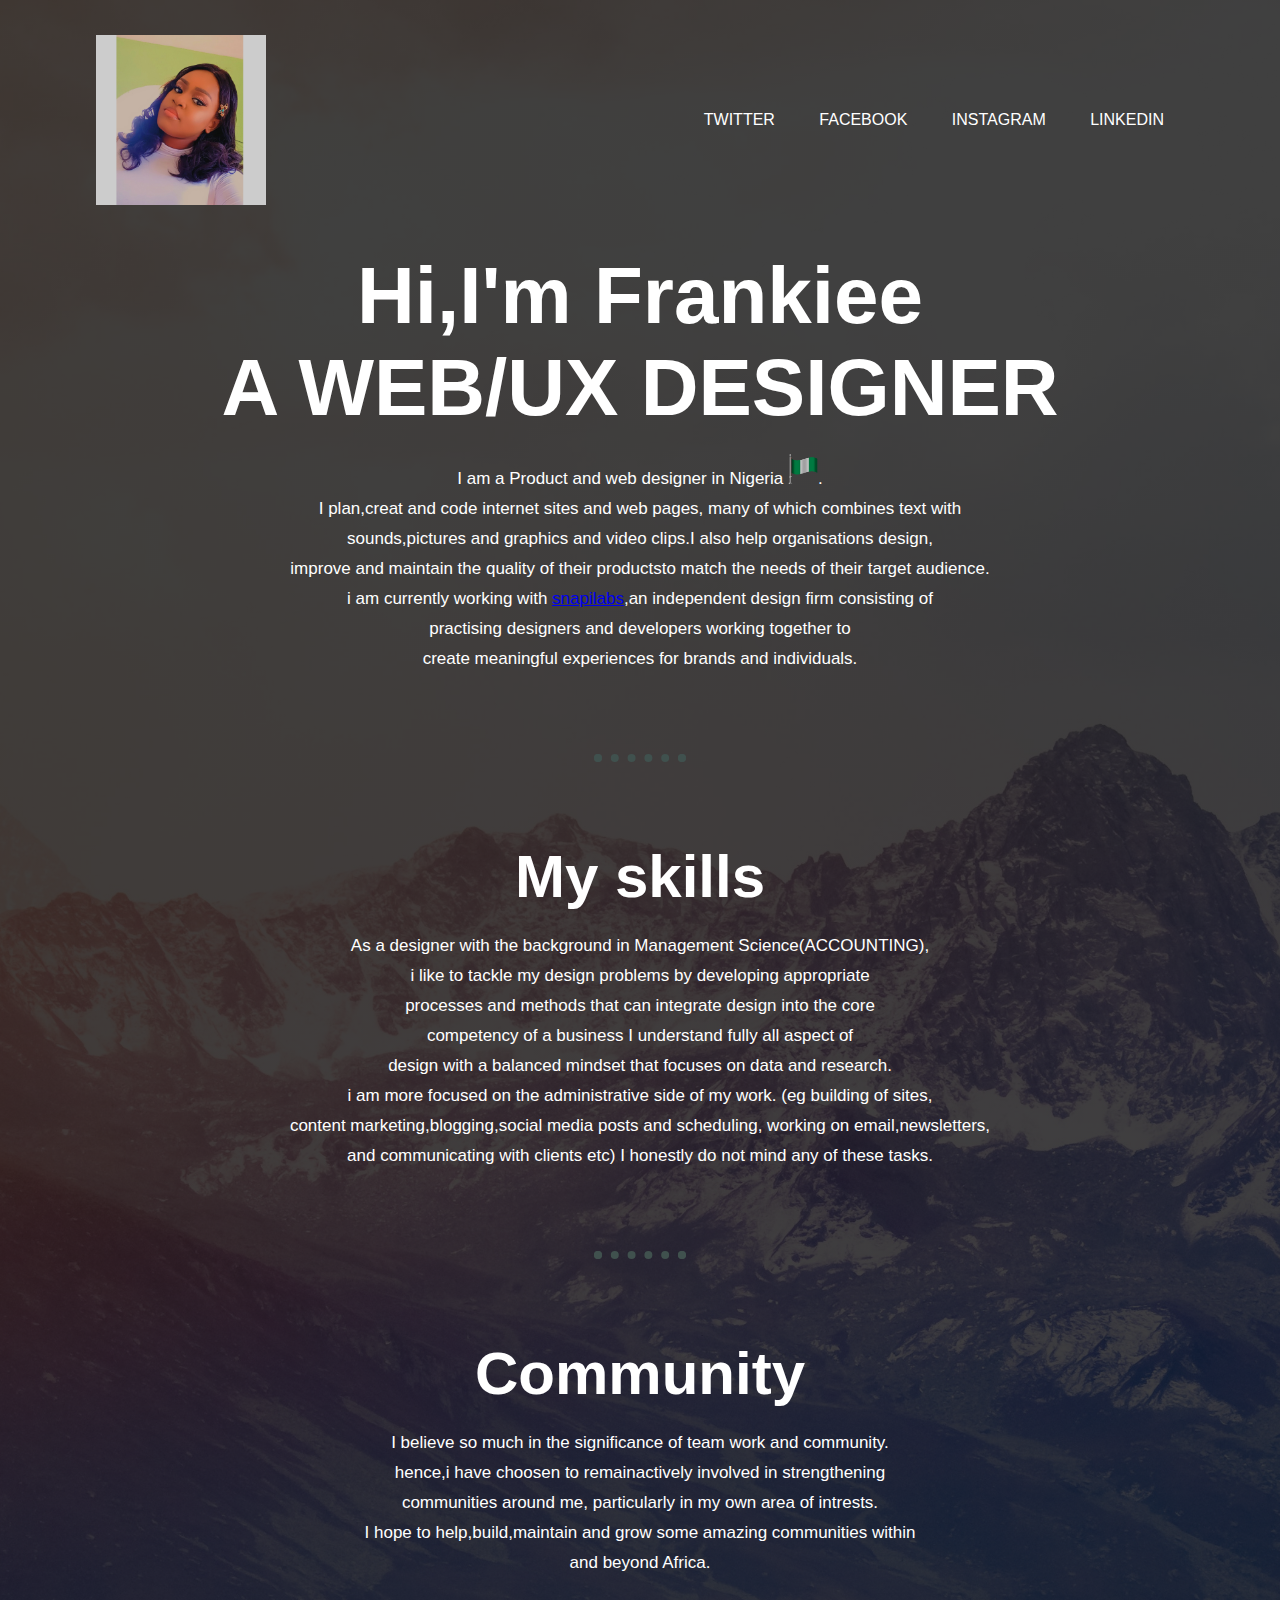
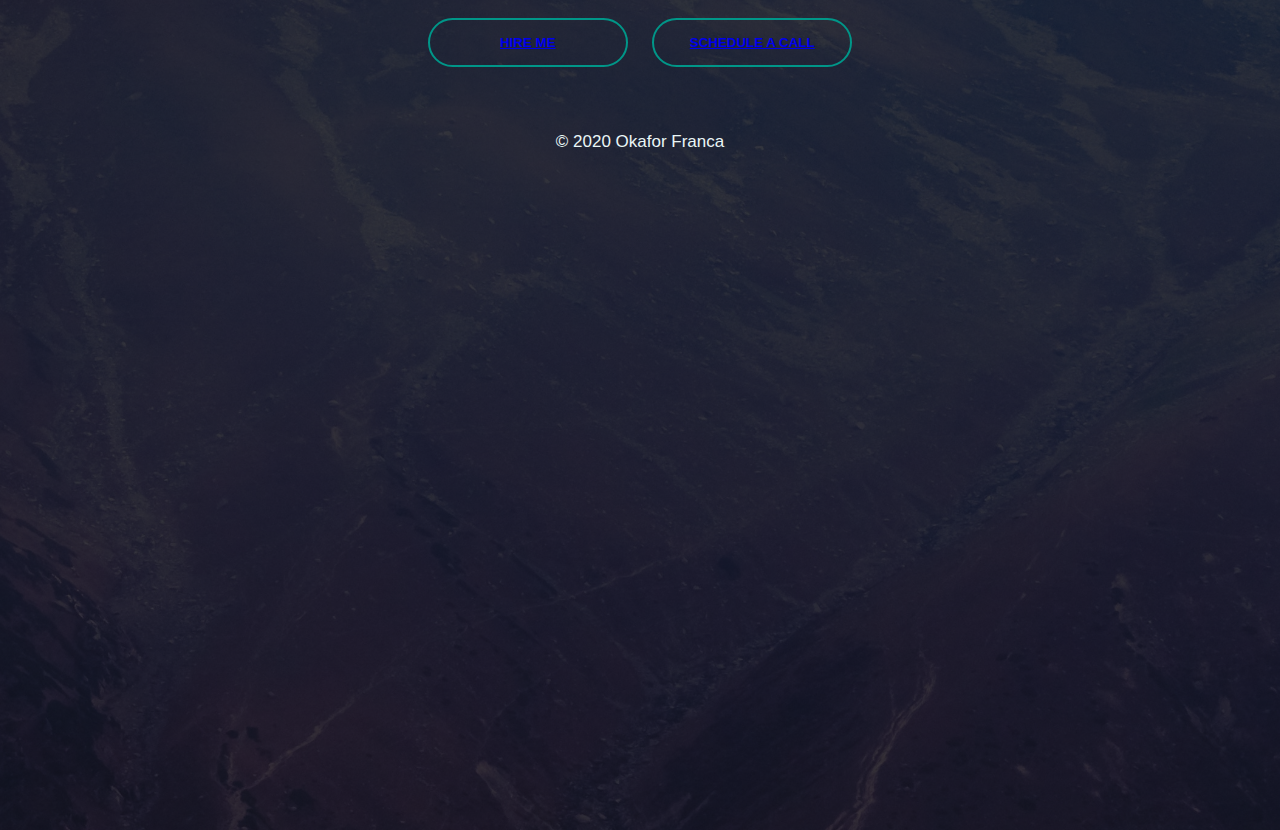
<file: index.htm>
<!DOCTYPE html>
<html lang="en">
<head>
    <meta charset="UTF-8">
    <meta name="viewport" content="width=device-width, initial-scale=1.0">
    <link rel="stylesheet" href="styles.css">
<link rel="shortcut icon" href="favicon.ico" type="image/x-icon">
    <title>hi,im frankiee</title>
</head>
<body>
    <div class="banner">
       <div class="navbar">
<img src="immage.jpg" class="image">
<ul>
<li><a class="footer-link" href="http://www.twitter.com/baefrankiee">Twitter</a></li>
<li><a class="footer-link" href="https://www.facebook.com/baefrankiee">Facebook</a></li>
<li><a class="footer-link" href="https://www.instagram.com/baefrankiee">Instagram</a></li>
<li><a class="footer-link" href="https://www.linkedin.com/baefrankieee">Linkedin</a></li>
</ul>
</div>
<div class="content">
<h1>Hi,I'm Frankiee<br> A WEB/UX DESIGNER</h1>
<P>I am a Product and web designer in Nigeria
    <img class=" flag" src="flag.png">.<br>
     I plan,creat and code internet sites and web pages,
     many of which combines text with <br>sounds,pictures and graphics
     and video clips.I also help organisations design,<br>improve and maintain the quality 
     of their productsto match the needs of their target audience.<br>
     i am currently working with  <a class="footer-link" href="https://www.instagram.com/snapilabs">
        snapilabs</a>,an independent design firm consisting of <br>practising
     designers and developers working together to<br> create meaningful experiences for brands
      and individuals.
</P>
<hr>
<h2> My skills</h2>
<p class="paragraph2">As a designer with the background in Management Science(ACCOUNTING),<br>
    i like to tackle my  design problems by developing appropriate<br>
    processes and methods that can integrate design into the core <br>
    competency of a business I understand fully all aspect of <br>
    design with a balanced mindset that focuses on data and research.<br>
    i am more focused on the administrative side of my work.
   (eg building of sites,<br>
   content marketing,blogging,social media posts and scheduling,
   working on email,newsletters,<br>
 and  communicating with clients etc)
   I honestly do not mind any of these tasks.</p>
   <hr>
<h2>Community</h2>
<p class="paragraph2">I believe so much in the significance of team work and community.<br>
    hence,i have choosen to remainactively involved in strengthening<br> communities around me,
    particularly in my own area of intrests.<br>
    I hope to help,build,maintain and grow some amazing communities within<br>
    and beyond Africa.</p>
<div>
<button type="button"><span></span><a class="footer-link"
     href="mailto:baefrankiee@gmail.com">HIRE ME</a></button>
<button type="button"><span></span><a class="footer-link"
     href="http://www.calendly.com/baefrankiee">SCHEDULE A CALL</a></button>
     <p class="copy"> &copy; 2020 Okafor Franca </p>
</div>
</div>
    </div>
</body>
</html>
</file>
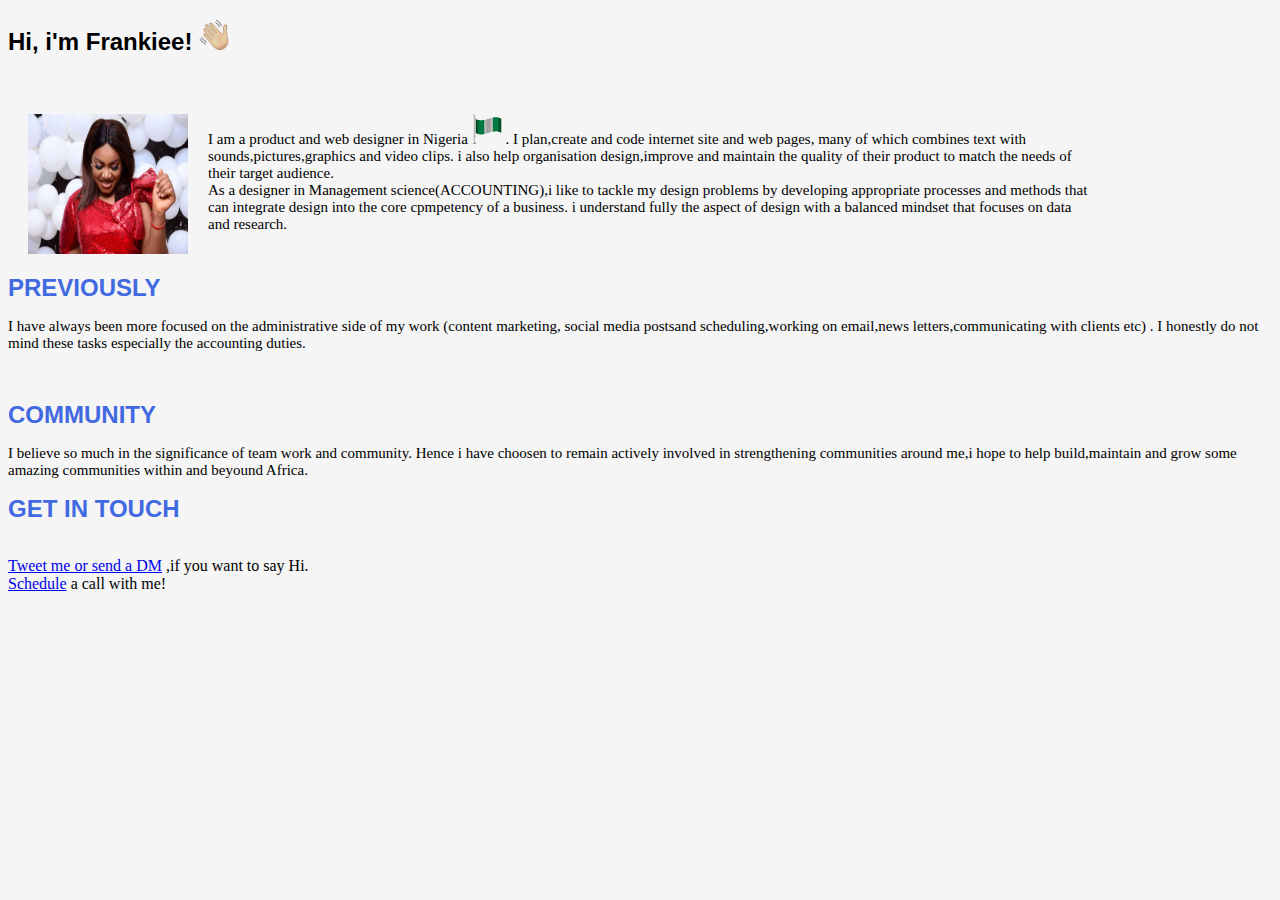
<file: index.html>
<!DOCTYPE html>
<html lang="en">
<head>
    <meta charset="UTF-8">
    <meta name="viewport" content="width=device-width, initial-scale=1.0">
    <title>Hi, I'm Frankiee</title>
    <link rel="stylesheet" href="stylr.css">
</head>
<body>
    <h2 id="head">
        Hi, i'm Frankiee!
        <img class="emoji" src="emoji.png" >
    </h2>
    <BR>
    <div class="flex">
        <img class="bae" src="frankie.jpg" alt="">
    <p id="head1">
        I am a product and web designer in Nigeria
        <img class=" flag" src="flag.png">
        . I plan,create and code internet site and
        web pages,
        many of which combines text with sounds,pictures,graphics and video clips.
        i also help organisation design,improve and maintain the quality of their product
        to match the needs of their  target audience.
        <br>
         As a designer in Management science(ACCOUNTING),i  like to tackle my design problems by 
         developing appropriate processes and methods that can integrate design into the core
         cpmpetency of a business.
         i understand fully the aspect of design with a balanced mindset that focuses on data and
         research.
         <br>
        </p>
    </div>
    <h1 id="HEAD2">PREVIOUSLY</h1>
    <p id="headd1">
        I have always been more focused on the administrative side of my work (content marketing,
        social media postsand scheduling,working on email,news letters,communicating with clients etc)
        . I honestly do not mind these tasks especially the accounting duties.
    </p>
        <br>
        <h1 id="head3">COMMUNITY</h1>
       <p id="head4"> I believe so much in the significance of team work and community.
        Hence i have choosen to remain  actively involved in strengthening
        communities around me,i hope to help build,maintain and grow some amazing
        communities within and beyound Africa.
        <br>
        <h1 id="headd2"> GET IN TOUCH</h1>
    </p>
    <BR>
    <a href="http://www.twitter.com/baefrankiee">Tweet me or send a DM</a>
    ,if you want to say Hi.
    <br>
    <a href="http://www.calendly.com/baefrankiee">Schedule</a> a call with me!
    </p>
</body>
</html>
</file>
<file: styles.css>
*{
    margin: 0;
    padding: 0;
    font-family: sans-serif;
}
.banner{
width: 100%;
height: 270vh;
background-image: linear-gradient(rgba(0, 0, 0, 0.75),rgba(0,0,0,0.75)),url(mountain.jpg);
background-size: cover;
background-position: center;
}
.navbar{
width: 85%;
margin: auto;
padding: 35px 0;
display: flex;
align-items: center;
justify-content: space-between;
}
.image{
width: 170px;
cursor: pointer;
}
.navbar ul li{
list-style: none;
display: inline-block;
margin: 0 20px;
position: relative;
}
.navbar ul li a{
text-decoration: none;
color: #fff;
text-transform: uppercase;
}
.navbar ul li::after{
    content: '';
height: 3px;
width: 0;
background: #009688;
position: absolute;
left: 0;
bottom: -10px;
transition: 0.5s;
}
.navbar ul li:hover::after{
width: 100%;
}
.content{
width: 100%;
position: absolute;
top: 50%;
transform: translateY(-50%);
text-align: center;
color: #fff;
height: 60%;
}
.content h1{
font-size: 80px;
margin-top: 70px;
}
.content p{
margin: 20px auto;
font-weight: 100;
line-height: 30px;
font-size: 17px;
}
button{
width: 200px;
padding: 15px 0;
text-align: center;
margin: 20px 10px;
border-radius: 25px;
font-weight: bold;
border: 2px solid #009688;
background: transparent;
color: #fff;
cursor: pointer;
position: relative;
overflow: hidden;
}
span{
background:#009688;
height: 100%;
width: 0;
border-radius: 25px;
position: absolute;
left: 0;
bottom:0;
z-index: -1;
transition: 0.5s;
}
button:hover span{
    width:100%
}
button:hover{
border: none;
}
.flag{
    width: 30px;
    height: 30px;
}
.content h2{
    font-size: 60px;
margin-top: 30px;
}
.paragraph2{
    margin: 20px auto;
font-weight: 100;
line-height: 30px;
font-size: 17px;
}
hr{
    border: dotted #40514e 8px;
    border-bottom: none;
    width: 6%;
    margin: 80px auto;
}
.copy{
    color: #eaf6f6;
    font-size: 12px;
    padding: 20px 0;
  }
</file>
<file: stylr.css>
/*********tags*****/
body{
    background-color:whitesmoke;
}
/*****class******/
.flex{
    display: flex;
    align-items: flex-start;
    margin: 20px 0;
}
.emoji{
    height: 30px;
    width: 30px;
    flex-wrap: wrap;
}
.bae{
    height: 140px;
    margin: 0 20px;
    flex-wrap: wrap;
    width: 160px;
}
.flag{
    width: 30px;
    height: 30px;
flex-wrap: wrap;
}
/********id********/
#head{
    font-family: sans-serif;
}
#head1{
    font-family: cursive;
    font-size: 15px;
    width:70%;
    margin: 0;
}
#HEAD2{
    font-family: sans-serif;
    color: royalblue;
    font-size: 24px;
}
#head3{
    font-family: sans-serif;
    color: royalblue;   
    font-size: 24px;
}
#headd1{
    font-family: cursive;
    font-size: 15px;
}
#headd2{
    font-family: sans-serif;
    color: royalblue;
    font-size: 24px;
}
#head4{
    font-family: cursive;
    font-size: 15px;
}
</file>
